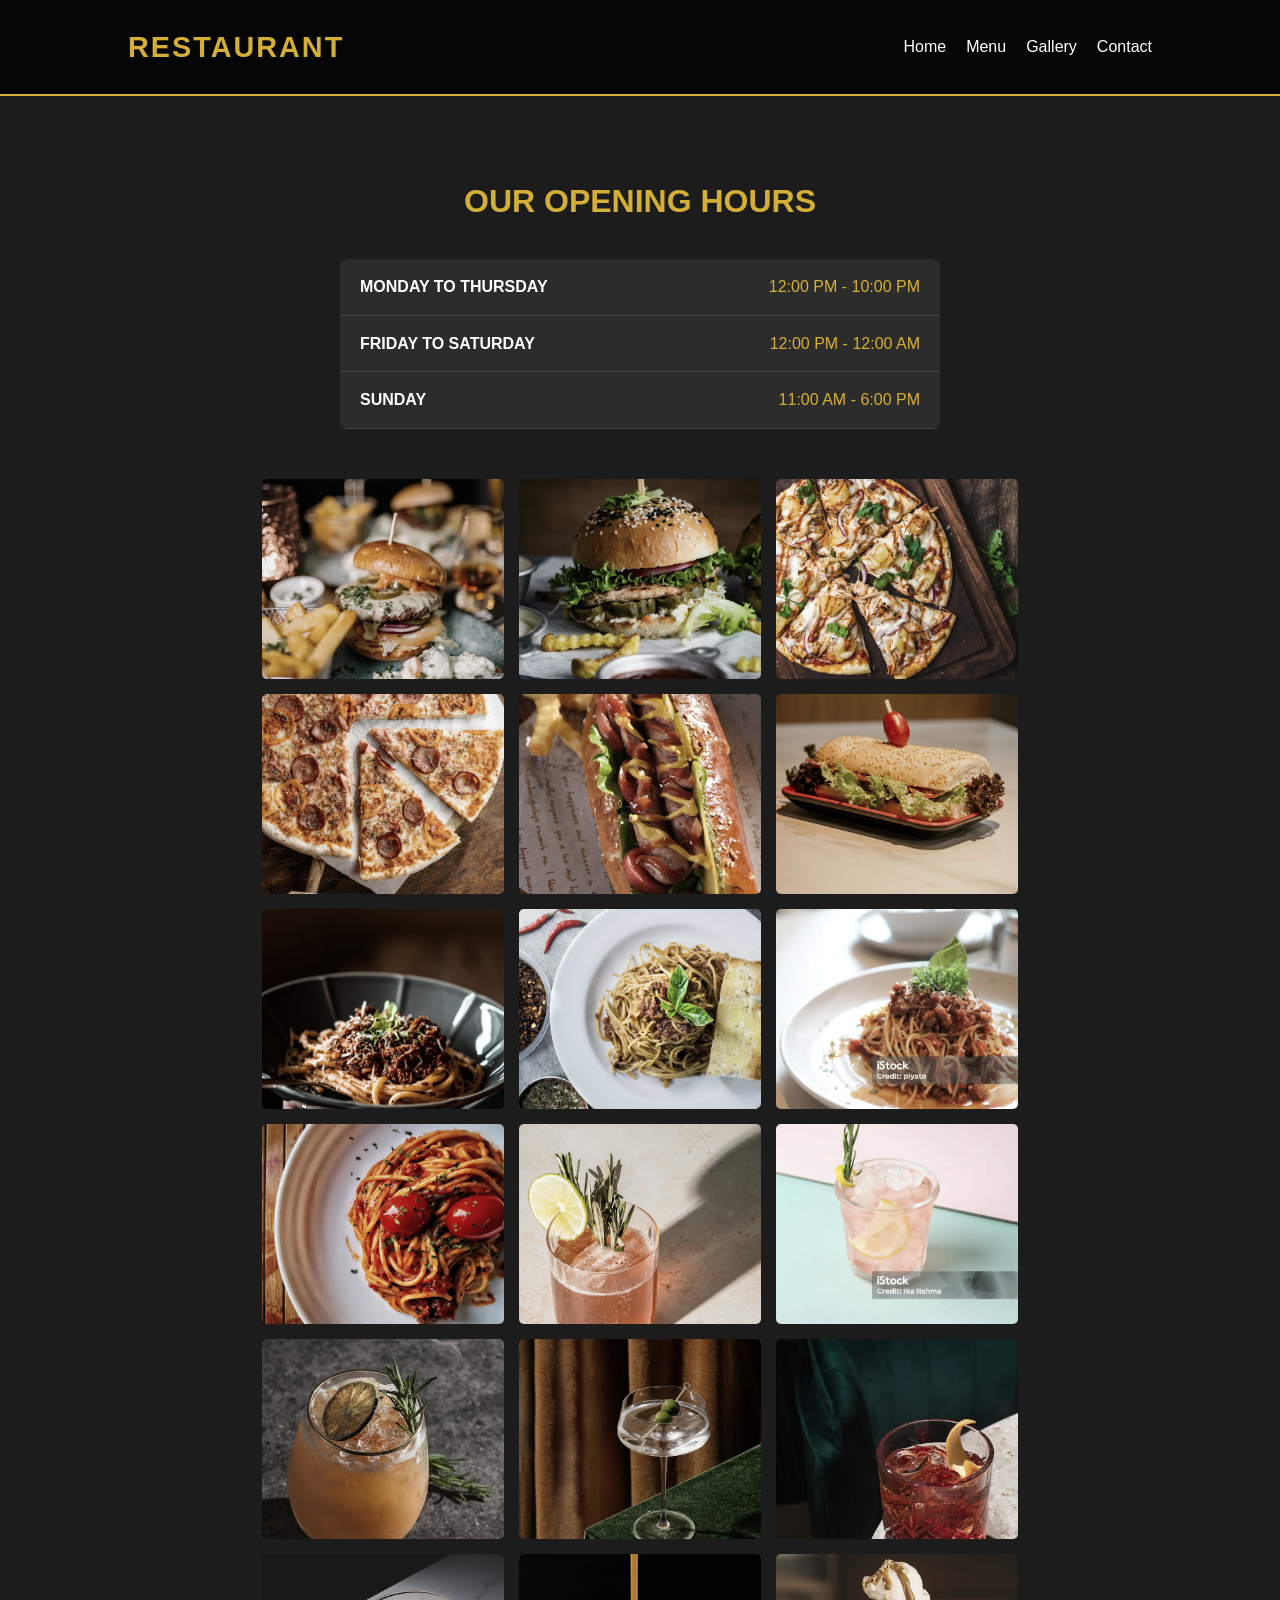
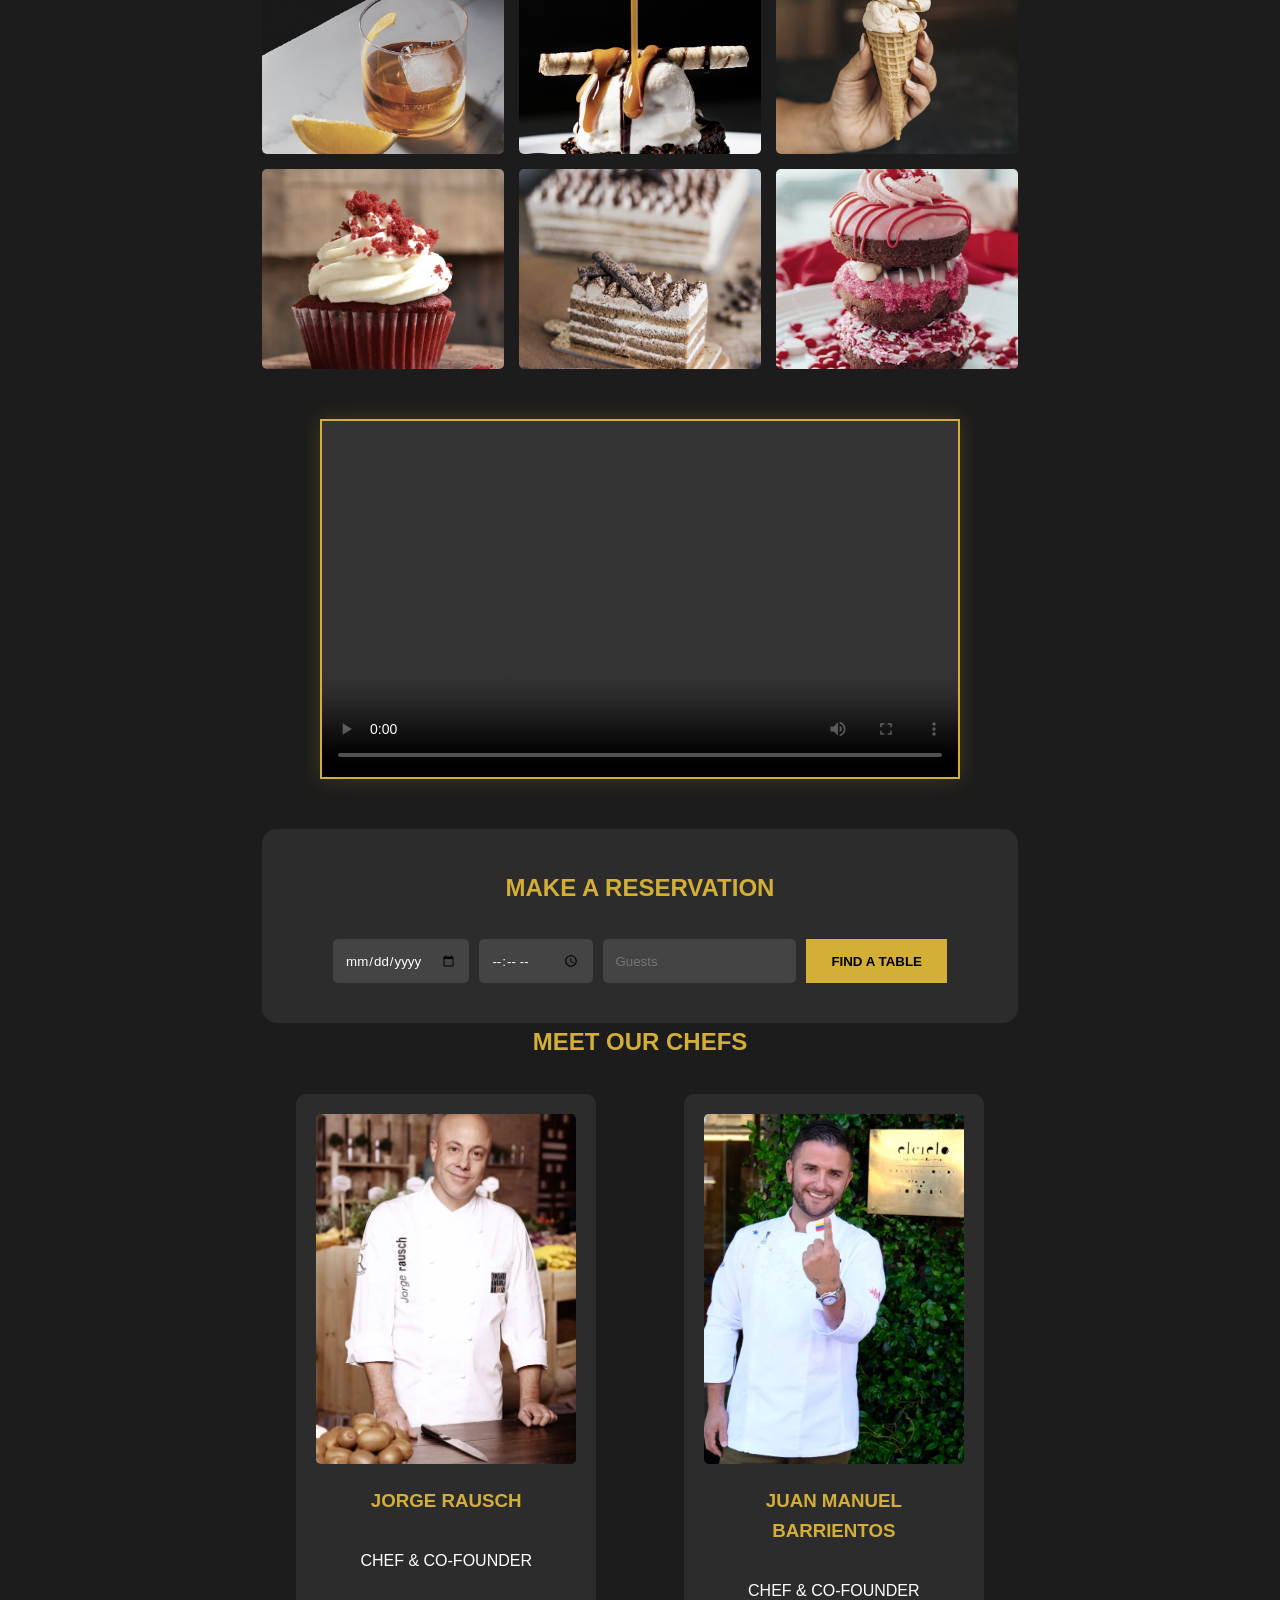
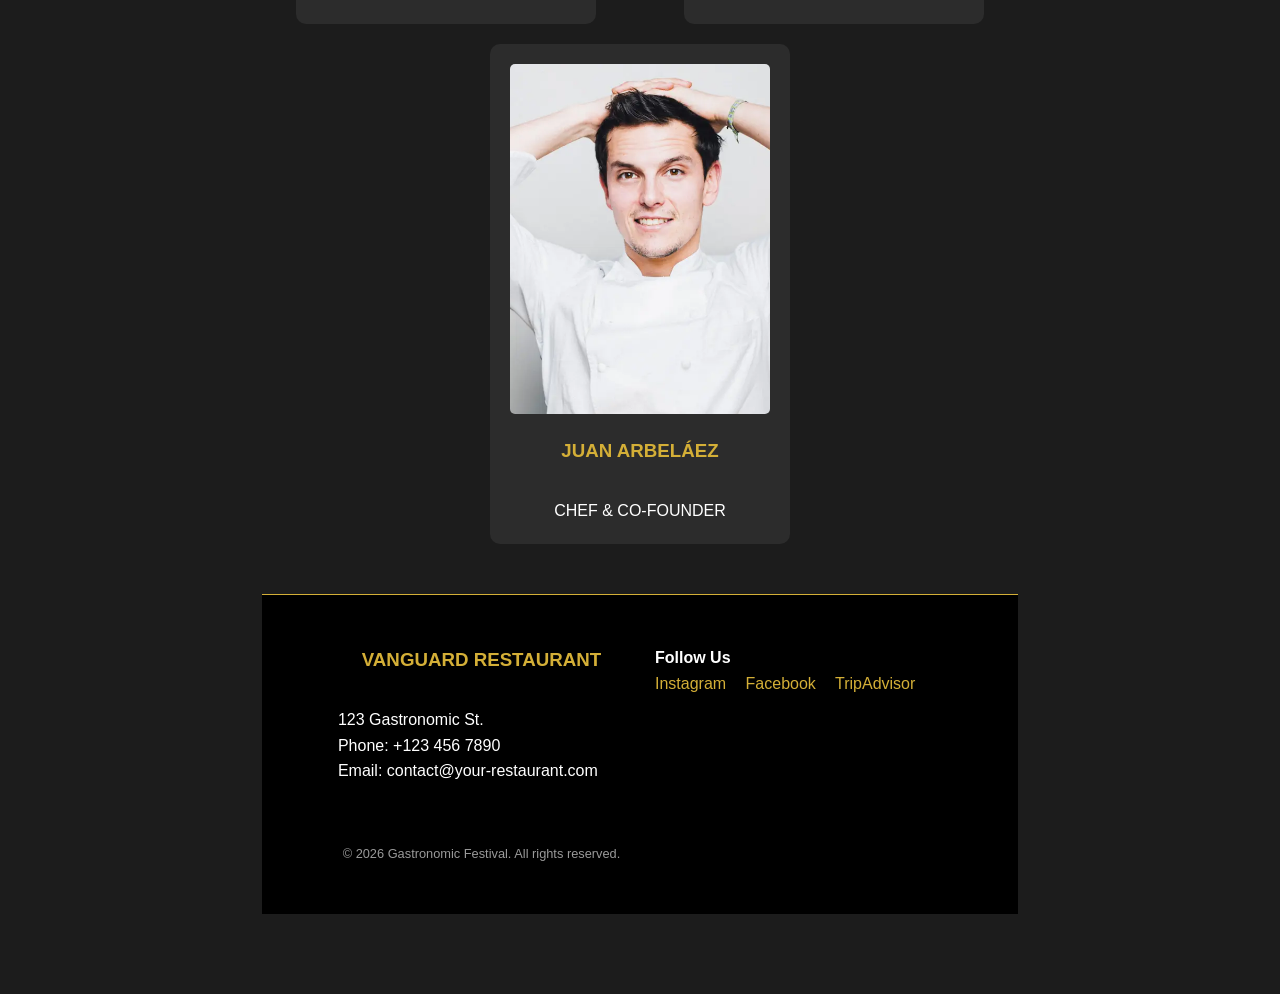
<file: restauranteJr/index.html>
<!DOCTYPE html>
<html lang="en">
<head>
    <meta charset="UTF-8">
    <meta name="viewport" content="width=device-width, initial-scale=1.0">
    <title>Landing Page – Avant-Garde Gastronomic Festival</title>
    <link rel="stylesheet" href="style.css">
</head>
<body>
     <header>
        <nav class="navbar">
            <div class="logo">Restaurant</div>
            <ul class="nav links">
            <li><a href="index.html">Home</a></li>
            <li><a href="menu.html">Menu</a></li>
            <li><a href="index.html">Gallery</a></li>
            <li><a href="index.html">Contact</a></li>
            </ul>
        </nav>     
     </header>
    <main>
        <div class="container">
            <h1>Our Opening Hours</h1>       
            <table class="horario-table">
                 <tr><td class="dia">MONDAY TO THURSDAY</td><td class="hora">12:00 PM - 10:00 PM</td></tr>
                <tr><td class="dia">FRIDAY TO SATURDAY</td><td class="hora">12:00 PM - 12:00 AM</td></tr>
                <tr><td class="dia">SUNDAY</td><td class="hora">11:00 AM - 6:00 PM</td></tr>
            </table>    
             <div class="gallery">
                <img src="img/img1.jpg" alt="Burger" id="img1" data-category="burger">
                <img src="img/img2.jpg" alt="Burger" id="img2" data-category="burger">
                <img src="img/img3.jpg" alt="Pizza"   id="img3" data-category="pizza">
                <img src="img/img4.jpg" alt="Pizza"   id="img4" data-category="pizza">
                <img src="img/img5.jpg" alt="Hot Dog" id="img5" data-category="hotdog">
                <img src="img/img6.jpg" alt="Sandwich"id="img6" data-category="sandwich">
                <img src="img/img7.jpg" alt="Pasta"   id="img7" data-category="pasta">
                <img src="img/img8.jpg" alt="Pasta"   id="img8" data-category="pasta">
                <img src="img/img9.jpg" alt="Pasta"   id="img9" data-category="pasta">
                <img src="img/img10.jpg" alt="Pasta"  id="img10" data-category="pasta">
                <img src="img/imgc.jpg" alt="Cocktail" id="img11" data-category="cocktail">
                <img src="img/imgc2.jpg" alt="Cocktail" id="img12" data-category="cocktail">
                <img src="img/imgc3.jpg" alt="Cocktail" id="img13" data-category="cocktail">
                <img src="img/imgc4.jpg" alt="Cocktail" id="img14" data-category="cocktail">
                <img src="img/imgc5.jpg" alt="Cocktail" id="img15" data-category="cocktail">
                <img src="img/imgc6.jpg" alt="Cocktail" id="img16" data-category="cocktail">                
                <img src="img/imgp.jpg" alt="Dessert"  id="img17" data-category="dessert">
                <img src="img/imgp2.jpg" alt="Dessert" id="img18" data-category="dessert">
                <img src="img/imgp3.jpg" alt="Dessert" id="img19" data-category="dessert">
                <img src="img/imgp4.jpg" alt="Dessert" id="img20" data-category="dessert">
                <img src="img/imgp5.jpg" alt="Dessert" id="img21" data-category="dessert">
             </div>
           <video width="640" height="360" controls>
                <source src="Some recent frames from the content I shot for Siempre in Las Vegas Shot on  Alpha FX3 & Sigma 35mm F1.4.mp4" type="video/mp4">
                    Your browser does not support video playback.
           </video>

        <section class="reservation-section" id="reservation">
            <h2>Make a Reservation</h2>
            <div class="reservation-container">
                <input type="date">
                <input type="time">
                <input type="number" placeholder="Guests">
                <button>FIND A TABLE</button>
            </div>
            <p class="reservation-text"></p>
        </section>

           <div class="max-content">
                <div class="meet-chefs-container">
                    <h2>MEET OUR CHEFS</h2>
                    <div class="chefs-container">
                        <div class="chef-box">
                            <img src="img/imgchef1.jpg" alt="Jorge Rausch">
                            <h3>Jorge Rausch</h3>
                            <p>CHEF & CO-FOUNDER</p>
                        </div>
                        <div class="chef-box">
                            <img src="img/imgchef2.jpg" alt="Juan Manuel Barrientos">
                            <h3>Juan Manuel Barrientos</h3>
                            <p>CHEF & CO-FOUNDER</p>
                        </div>
                        <div class="chef-box">
                            <img src="img/imgchef3.jpg" alt="Juan Arbeláez">
                            <h3>Juan Arbeláez</h3>
                            <p>CHEF & CO-FOUNDER</p>
                        </div>
                    </div>
                </div>
            </div>

            <footer class="site-footer">
                <div class="footer-container">
                   <div class="footer-info">
                      <h3>Vanguard Restaurant</h3>
                         <p>123 Gastronomic St.</p>
                         <p>Phone: +123 456 7890</p>
                         <p>Email: contact@your-restaurant.com</p>
                  </div>
        
              <div class="footer-social">
                       <h4>Follow Us</h4>
                   <div class="social-links">
                       <a href="#">Instagram</a>
                       <a href="#">Facebook</a>
                       <a href="#">TripAdvisor</a>
                 </div>
             </div>
              <div class="footer-copy">
                  <p>&copy; 2026 Gastronomic Festival. All rights reserved.</p>
              </div>
              </div>
         </footer>
    </main>
</body>
</html>
</file>
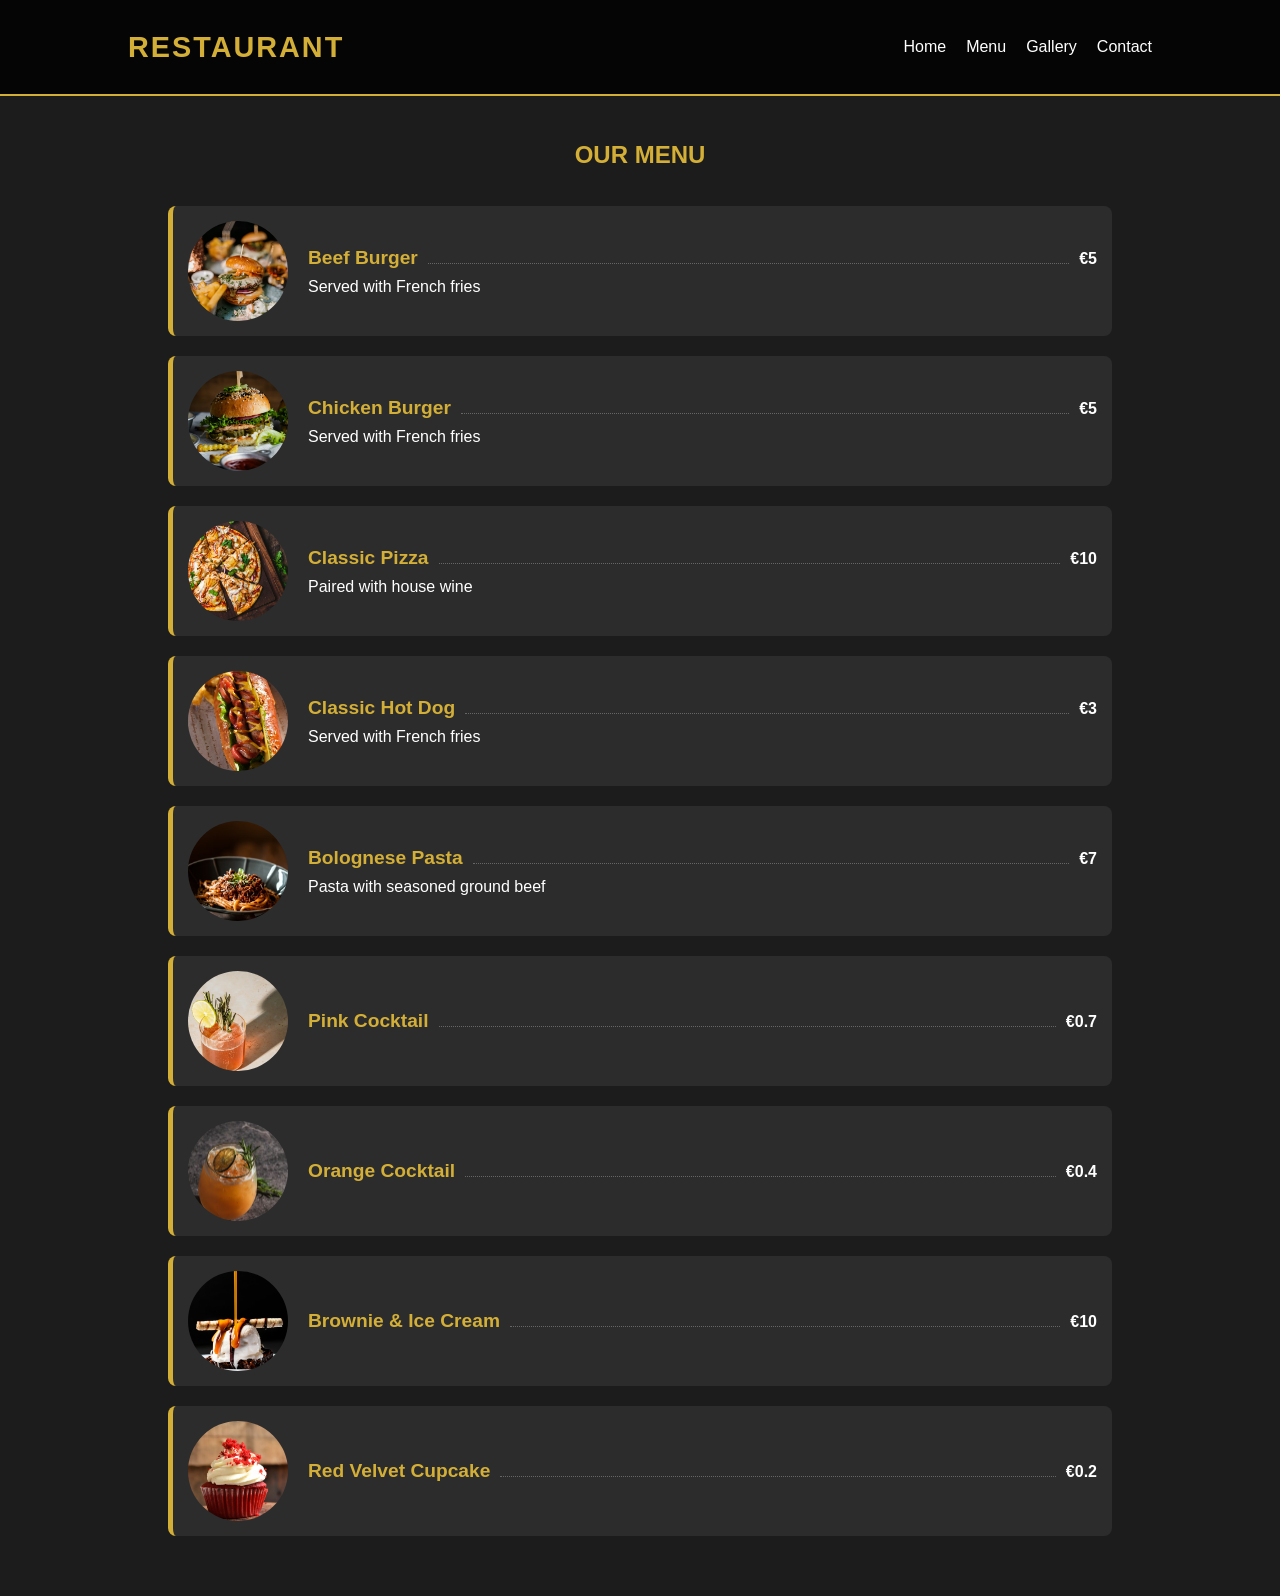
<file: restauranteJr/menu.html>
<!DOCTYPE html>
<html lang="en">
<head>
    <meta charset="UTF-8">
    <meta name="viewport" content="width=device-width, initial-scale=1.0">
    <title>Our Menu</title>
    <link rel="stylesheet" href="style.css">
</head>
<body>
    <header>
      <nav class="navbar">
            <div class="logo">Restaurant</div>
            <ul class="nav links">
            <li><a href="index.html">Home</a></li>
            <li><a href="menu.html">Menu</a></li>
            <li><a href="index.html">Gallery</a></li>
            <li><a href="index.html">Contact</a></li>
            </ul>
       </nav>     
    </header>
    <main>
         <h2>Our Menu</h2>           
           
           <div class="platillos-contenedor">
            <img src="img/img1.jpg" alt="Beef Burger">
              <div class="info-platillo">
                <div class="item-menu">
                  <span class="platillo">Beef Burger</span>
                  <span class="puntos"></span>
                  <span class="precio">€5</span>
                </div> 
                <p>Served with French fries</p>
              </div>
           </div>

           <div class="platillos-contenedor">
            <img src="img/img2.jpg" alt="Chicken Burger">
              <div class="info-platillo">
                <div class="item-menu">
                  <span class="platillo">Chicken Burger</span>
                  <span class="puntos"></span>
                  <span class="precio">€5</span>
                </div> 
                <p>Served with French fries</p>
              </div>
           </div>

           <div class="platillos-contenedor">
            <img src="img/img3.jpg" alt="Pizza">
              <div class="info-platillo">
                <div class="item-menu">
                  <span class="platillo">Classic Pizza</span>
                  <span class="puntos"></span>
                  <span class="precio">€10</span>
                </div> 
                <p>Paired with house wine</p>
              </div>
           </div>

           <div class="platillos-contenedor">
            <img src="img/img5.jpg" alt="Hot Dog">
              <div class="info-platillo">
                <div class="item-menu">
                  <span class="platillo">Classic Hot Dog</span>
                  <span class="puntos"></span>
                  <span class="precio">€3</span>
                </div> 
                <p>Served with French fries</p>
              </div>
           </div>

           <div class="platillos-contenedor">
            <img src="img/img7.jpg" alt="Pasta">
              <div class="info-platillo">
                <div class="item-menu">
                  <span class="platillo">Bolognese Pasta</span>
                  <span class="puntos"></span>
                  <span class="precio">€7</span>
                </div> 
                <p>Pasta with seasoned ground beef</p>
              </div>
           </div>

            <div class="cotel-contenedor">
            <img src="img/imgc.jpg" alt="Pink Cocktail">
                <div class="info-cótel">
                   <div class="item-menu">
                      <span class="cótel">Pink Cocktail</span>
                      <span class="puntos"></span>
                      <span class="precio">€0.7</span> 
                    </div>
                </div>
            </div>

            <div class="cotel-contenedor">
            <img src="img/imgc3.jpg" alt="Orange Cocktail">
                <div class="info-cótel">
                   <div class="item-menu">
                      <span class="cótel">Orange Cocktail</span>
                      <span class="puntos"></span>
                      <span class="precio">€0.4</span> 
                    </div>
                </div>
            </div>

             <div class="postres-contenedor">
            <img src="img/imgp.jpg" alt="Ice Cream Dessert">
              <div class="info-platillo">
                    <div class="item-menu">
                      <span class="platillo">Brownie & Ice Cream</span>
                      <span class="puntos"></span>
                      <span class="precio">€10</span>
                   </div> 
              </div>
           </div>

           <div class="postres-contenedor">
            <img src="img/imgp3.jpg" alt="Red Velvet Cupcake">
              <div class="info-platillo">
                    <div class="item-menu">
                      <span class="platillo">Red Velvet Cupcake</span>
                      <span class="puntos"></span>
                      <span class="precio">€0.2</span>
                   </div> 
              </div>
           </div>
    </main>   
</body>
</html>
</file>
<file: restauranteJr/style.css>
/* --- Variables y Reset --- */
:root {
  --bg-color: #1C1C1C;
  --text-color: #FFFFFF;
  --accent-color: #D4AF37; /* Dorado */
  --card-bg: #2C2C2C;
  --transition: all 0.3s ease;
}

* {
  margin: 0;
  padding: 0;
  box-sizing: border-box;
  font-family: 'Segoe UI', Roboto, Helvetica, Arial, sans-serif;
}

body {
  background-color: var(--bg-color);
  color: var(--text-color);
  line-height: 1.6;
}

/* --- Navegación --- */
.navbar {
  display: flex;
  justify-content: space-between;
  align-items: center;
  padding: 1.5rem 10%;
  background: rgba(0, 0, 0, 0.8);
  position: sticky;
  top: 0;
  z-index: 1000;
  border-bottom: 2px solid var(--accent-color);
}

.logo {
  font-size: 1.8rem;
  font-weight: bold;
  color: var(--accent-color);
  text-transform: uppercase;
  letter-spacing: 2px;
}

.nav.links {
  display: flex;
  list-style: none;
}

.nav.links li {
  margin-left: 20px;
}

.nav.links a {
  text-decoration: none;
  color: var(--text-color);
  font-weight: 500;
  transition: var(--transition);
}

.nav.links a:hover {
  color: var(--accent-color);
}

/* --- Contenedor Principal --- */
.container, main {
  padding: 40px 10%;
  max-width: 1200px;
  margin: auto;
}

h1, h2, h3 {
  text-align: center;
  margin-bottom: 2rem;
  color: var(--accent-color);
  text-transform: uppercase;
}

/* --- Tabla de Horarios --- */
.horario-table {
  width: 100%;
  max-width: 600px;
  margin: 0 auto 50px;
  border-collapse: collapse;
  background: var(--card-bg);
  border-radius: 8px;
  overflow: hidden;
}

.horario-table td {
  padding: 15px 20px;
  border-bottom: 1px solid #444;
}

.dia { font-weight: bold; }
.hora { text-align: right; color: var(--accent-color); }

/* --- Galería de Imágenes (Index) --- */
.gallery {
  display: grid;
  grid-template-columns: repeat(auto-fill, minmax(200px, 1fr));
  gap: 15px;
  margin-bottom: 50px;
}

.gallery img {
  width: 100%;
  height: 200px;
  object-fit: cover;
  border-radius: 5px;
  transition: var(--transition);
  filter: grayscale(40%);
}

.gallery img:hover {
  filter: grayscale(0%);
  transform: scale(1.05);
  border: 2px solid var(--accent-color);
}

/* --- Video --- */
video {
  display: block;
  margin: 0 auto 50px;
  max-width: 100%;
  border: 2px solid var(--accent-color);
  box-shadow: 0 0 20px rgba(212, 175, 55, 0.2);
}

/* --- Reservas --- */
.reservation-section {
  background: var(--card-bg);
  padding: 40px;
  border-radius: 15px;
  text-align: center;
}

.reservation-container {
  display: flex;
  flex-wrap: wrap;
  gap: 10px;
  justify-content: center;
}

.reservation-container input {
  padding: 12px;
  border: none;
  border-radius: 5px;
  background: #444;
  color: white;
}

.reservation-container button {
  padding: 12px 25px;
  background: var(--accent-color);
  border: none;
  font-weight: bold;
  cursor: pointer;
  transition: var(--transition);
}

.reservation-container button:hover {
  background: #b8962d;
  transform: translateY(-2px);
}

/* --- Chefs --- */
.chefs-container {
  display: flex;
  justify-content: space-around;
  flex-wrap: wrap;
  gap: 20px;
}

.chef-box {
  background: var(--card-bg);
  padding: 20px;
  border-radius: 10px;
  text-align: center;
  width: 300px;
}

.chef-box img {
  width: 100%;
  height: 350px;
  object-fit: cover;
  border-radius: 5px;
  margin-bottom: 15px;
}

/* --- Menu (Página de Carta) --- */
.platillos-contenedor, .cotel-contenedor, .postres-contenedor {
  display: flex;
  align-items: center;
  background: var(--card-bg);
  margin-bottom: 20px;
  padding: 15px;
  border-radius: 8px;
  border-left: 5px solid var(--accent-color);
}

.platillos-contenedor img, .cotel-contenedor img, .postres-contenedor img {
  width: 100px;
  height: 100px;
  border-radius: 50%;
  object-fit: cover;
  margin-right: 20px;
}

.info-platillo, .info-cótel {
  flex-grow: 1;
}

.item-menu {
  display: flex;
  justify-content: space-between;
  align-items: baseline;
}

.platillo, .cótel {
  font-size: 1.2rem;
  font-weight: bold;
  color: var(--accent-color);
}

.puntos {
  flex-grow: 1;
  border-bottom: 1px dotted #666;
  margin: 0 10px;
}

.precio {
  font-weight: bold;
}

/* --- Footer --- */
.site-footer {
  background: #000;
  padding: 50px 10%;
  margin-top: 50px;
  border-top: 1px solid var(--accent-color);
}

.footer-container {
  display: grid;
  grid-template-columns: repeat(auto-fit, minmax(250px, 1fr));
  gap: 30px;
}

.social-links a {
  color: var(--accent-color);
  margin-right: 15px;
  text-decoration: none;
}

.footer-copy {
  text-align: center;
  margin-top: 30px;
  font-size: 0.8rem;
  opacity: 0.6;
}

/* --- Responsive --- */
@media (max-width: 768px) {
  .navbar { flex-direction: column; }
  .nav.links { margin-top: 15px; }
  .nav.links li { margin: 0 10px; }
  .reservation-container { flex-direction: column; }
}
</file>
